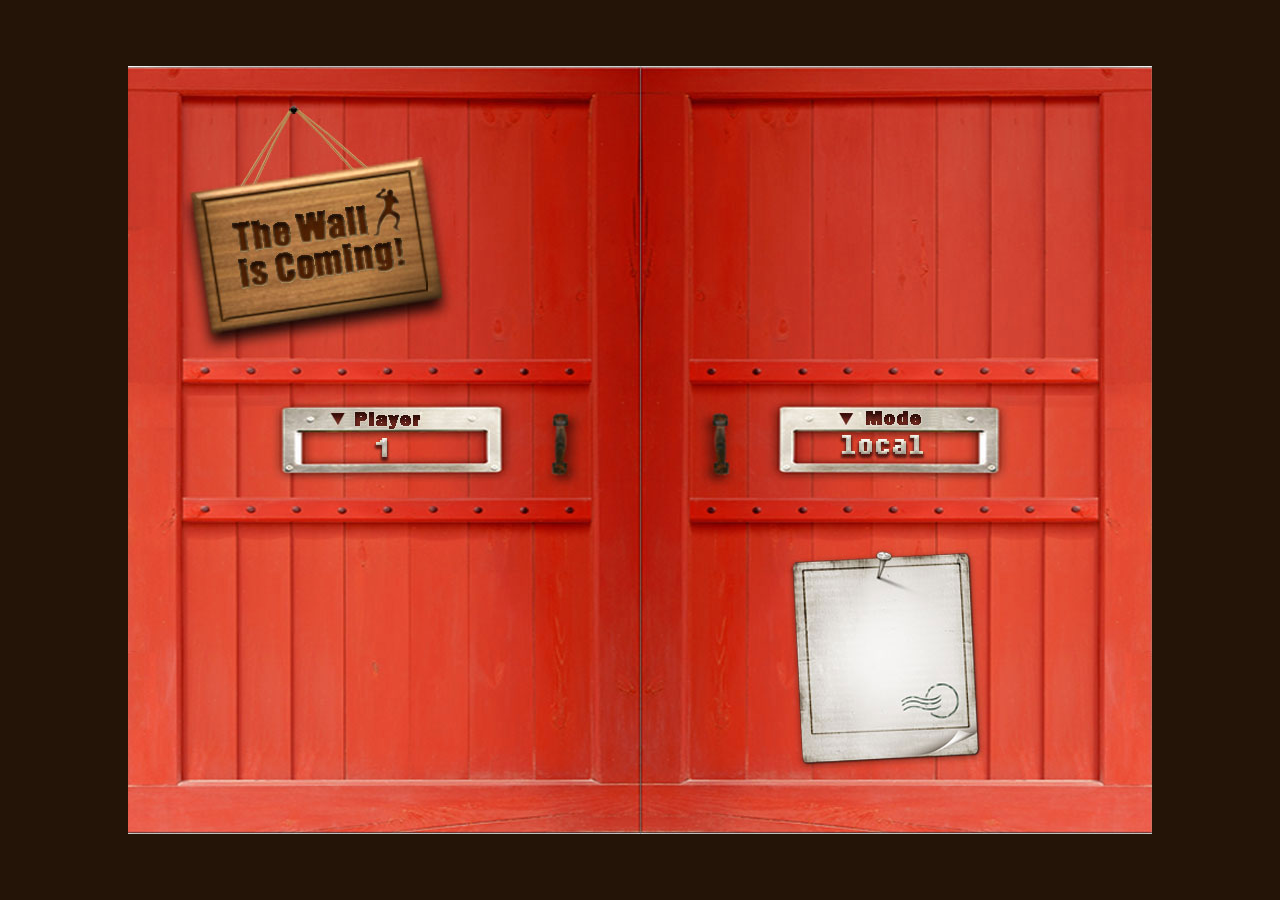
<file: new.html>
<!DOCTYPE html>
<html>
<head>
	<meta http-equiv="content-type" content="text/html;charset=utf-8">
	<title>【墙来了】——基于HTML5的体感游戏</title>
	<link rel="stylesheet" type="text/css" href="style/main.css">
</head>
<body>
	<div id="back" class="back">
	</div>
	<div id="main" class="main">
		<div class="left">
			<div id="mainLeft" class="mainLeft">
				<div id="leftHand" class="leftHand"></div>
			</div>
		</div>
		<div class="right">
			<div id="mainRight" class="mainRight">
				<div id="rightHand" class="rightHand"></div>
			</div>
		</div>
	</div>
	<script type="text/javascript" src="js/first.js"></script>
	</body>
</html>
</file>
<file: style/main.css>
.canvasWrap{
	width:1024px;
	height: 768px;
	left:50%;
	top:50%;
	margin: -384px 0 0 -512px;
	position: absolute;
	opacity: 0.9;
	/*background:url('../images/bg1.jpg');*/
	-webkit-transition:all 0.8s ease-in-out;
}
/*.textCanvas{
	position: absolute;
	left:20px;
	top: 20px;
}*/

.hidden{
	opacity: 0;
	-webkit-transition:all 0.8s ease-in-out;
}

body {
	margin:0;
	background-color:#241407;
	overflow-x:hidden;
}
.back {


}
.main {
	margin: 0 auto;
	text-align: center;
	width: 1024px;
	height: 768px;
	top: 50%;
	position: absolute;
	left: 50%;
	margin: -384px 0 0 -512px;
	
}
.left{
	position: absolute;
	left:0;
	top:0;
}
.right{
	position: absolute;
	left:512px;
	top:0;
}
.mainLeft{
	background: url(../image/start_left.jpg) no-repeat;
	width:512px;
	height: 768px;
	position: absolute;	

}
.mainRight {
	background: url(../image/start_right.jpg) no-repeat;
	width: 512px;
	height: 768px;
	position: absolute;
}
.mainLeftGo {
	-webkit-animation-name: leftGoAnimation;
	-webkit-animation-duration: 5s;
	-webkit-animation-timing-function: ease-in-out;
	-webkit-animation-iteration-count: 1;
	left:-1200px;
	opacity: 0;
}
	
@-webkit-keyframes leftGoAnimation{
	from {
		left: 0;
		opacity: 1
	}
	50% {
		left: -300px;

	}
	80% {

		left: -480px;
	}
	to {
		left: -1200px;
		opacity: 0;
	}	
}

.mainRightGo{
	-webkit-animation-name: rightGoAnimation;
	-webkit-animation-duration: 5s;
	-webkit-animation-timing-function: ease-in-out;
	-webkit-animation-iteration-count: 1;
	left: 1200px;
	opacity: 0;
}
@-webkit-keyframes rightGoAnimation {
	from {
		left: 0;
		opacity: 1;
	}
	50% {
		left: 320px;

	}
	80% {
		left: 400px;
	}
	to {
		left: 1200px;
		opacity: 0;
	}	
}
.mainGo{
	-webkit-animation-name: mainGoAnimation;
	-webkit-animation-duration: 3s;
	-webkit-animation-timing-function: ease-in-out;
	-webkit-animation-iteration-count: 1;
	
	background: url(image/main.jpg) no-repeat;

}
@-webkit-keyframes mainGoAnimation {
	from {
		opacity: 1;
		background-color: white;
	}
	50% {
		opacity: 1;
		background-color: white;

	}
	80% {
		opacity: 1;
		background-color: white;
	}
	to {
		opacity: 1;
		background-color: white;
	}	
}


.bad{
	position: absolute;
	background: url('../images/bad2.png');
	left: 50%;
	top:50%;
/*	width: 410px;
	height: 214px;*/
	width:200px;
	height:100px;
	/*background: red;*/
	margin: -50px 0 0 -100px;
	-webkit-animation:bad 1s ease-out;
	-webkit-animation-fill-mode:both;
}

@-webkit-keyframes bad{
    50% { -webkit-transform: scale(2) }
    100% { opacity: 0; -webkit-transform: scale(2);}
}	

.good{
	position: absolute;
	background: url('../images/cool2.png');
	left: 50%;
	top:50%;
/*	width: 410px;
	height: 214px;*/
	width:200px;
	height:100px;
	/*background: red;*/
	margin: -50px 0 0 -100px;
	-webkit-animation:bad 1s ease-out;
	-webkit-animation-fill-mode:both;
}

@-webkit-keyframes good{
    50% { -webkit-transform: scale(2) }
    100% { opacity: 0; -webkit-transform: scale(2);}
}	

.perfect{
	position: absolute;
	background: url('../images/perfect2.png');
	left: 50%;
	top:50%;
/*	width: 410px;
	height: 214px;*/
	width:200px;
	height:100px;
	/*background: red;*/
	margin: -50px 0 0 -100px;
	-webkit-animation:perfect 1s ease-out;
	-webkit-animation-fill-mode:both;
}

@-webkit-keyframes perfect{
    50% { -webkit-transform: scale(2) }
    100% { opacity: 0; -webkit-transform: scale(2);}
}	

.crush{
	position: absolute;
	background: url('../images/crush1.png');
	left: 50%;
	top:50%;
/*	width: 410px;
	height: 214px;*/
	width:200px;
	height:100px;
	/*background: red;*/
	margin: -50px 0 0 -100px;
	-webkit-animation:crush 1s ease-out;
	-webkit-animation-fill-mode:both;
}

@-webkit-keyframes crush{
    50% { -webkit-transform: scale(2) }
    100% { opacity: 0; -webkit-transform: scale(2);}
}
</file>
